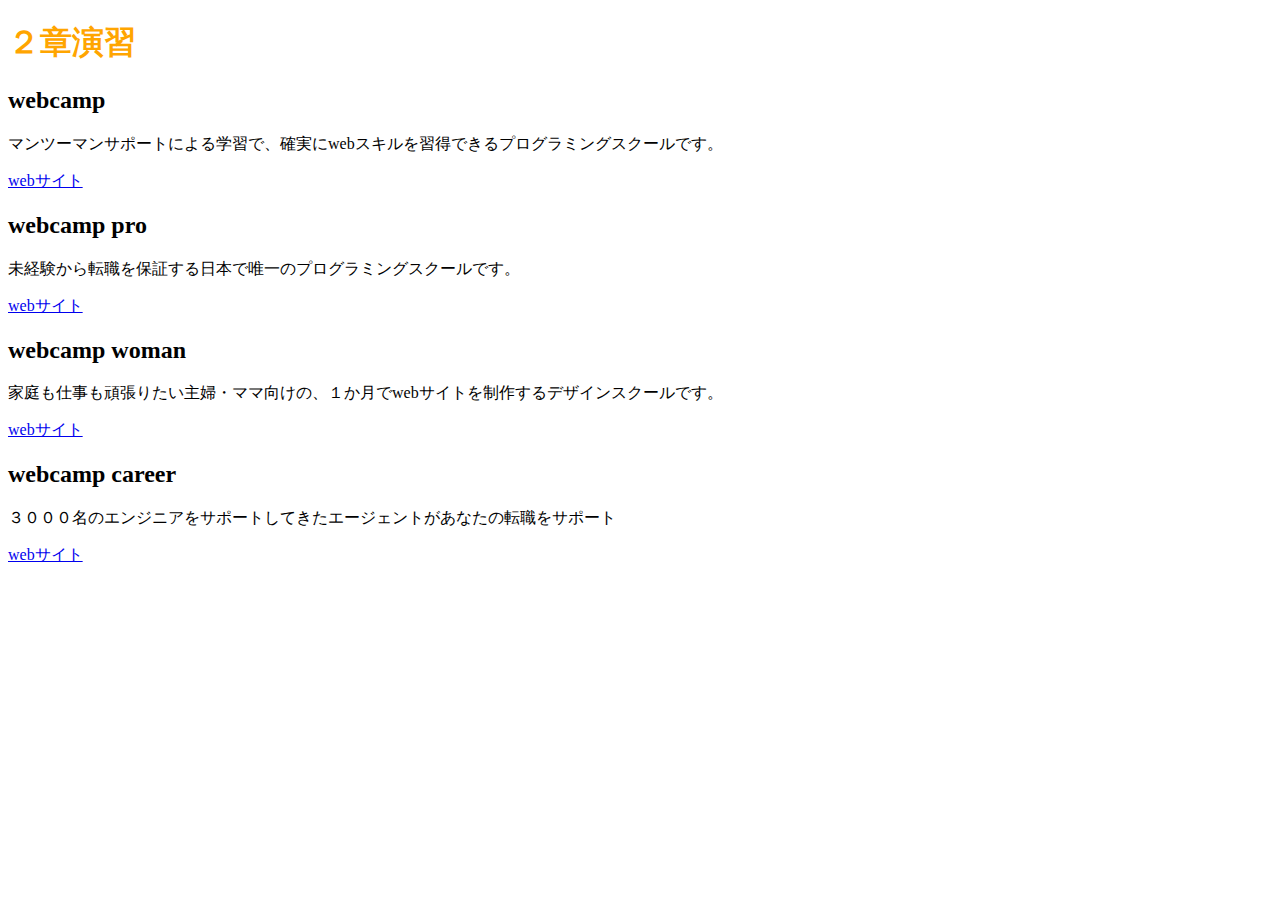
<file: ennsyuu2/index.html>
<!DOCTYPE html>
<html lang="ja">
    <head>
        <meta charset="UTF-8">
        <link rel="stylesheet" href="style.css">
        <title>Webcamp</title>
    </head>
    
    <body>
        <h1>２章演習</h1>
        <h2>webcamp</h2>
        <p>マンツーマンサポートによる学習で、確実にwebスキルを習得できるプログラミングスクールです。</p>
        <a href="index.html">webサイト</a>
        
      　<h2>webcamp pro</h2>
        <p>未経験から転職を保証する日本で唯一のプログラミングスクールです。</p>
        <a href="index.html">webサイト</a>
        
        <h2>webcamp woman</h2>
        <p>家庭も仕事も頑張りたい主婦・ママ向けの、１か月でwebサイトを制作するデザインスクールです。</p>
        <a href="index.html">webサイト</a>
        
        <h2>webcamp career</h2>
        <p>３０００名のエンジニアをサポートしてきたエージェントがあなたの転職をサポート</p>
        <a href="index.html">webサイト</a>
        
　　</body>
</html>
</file>
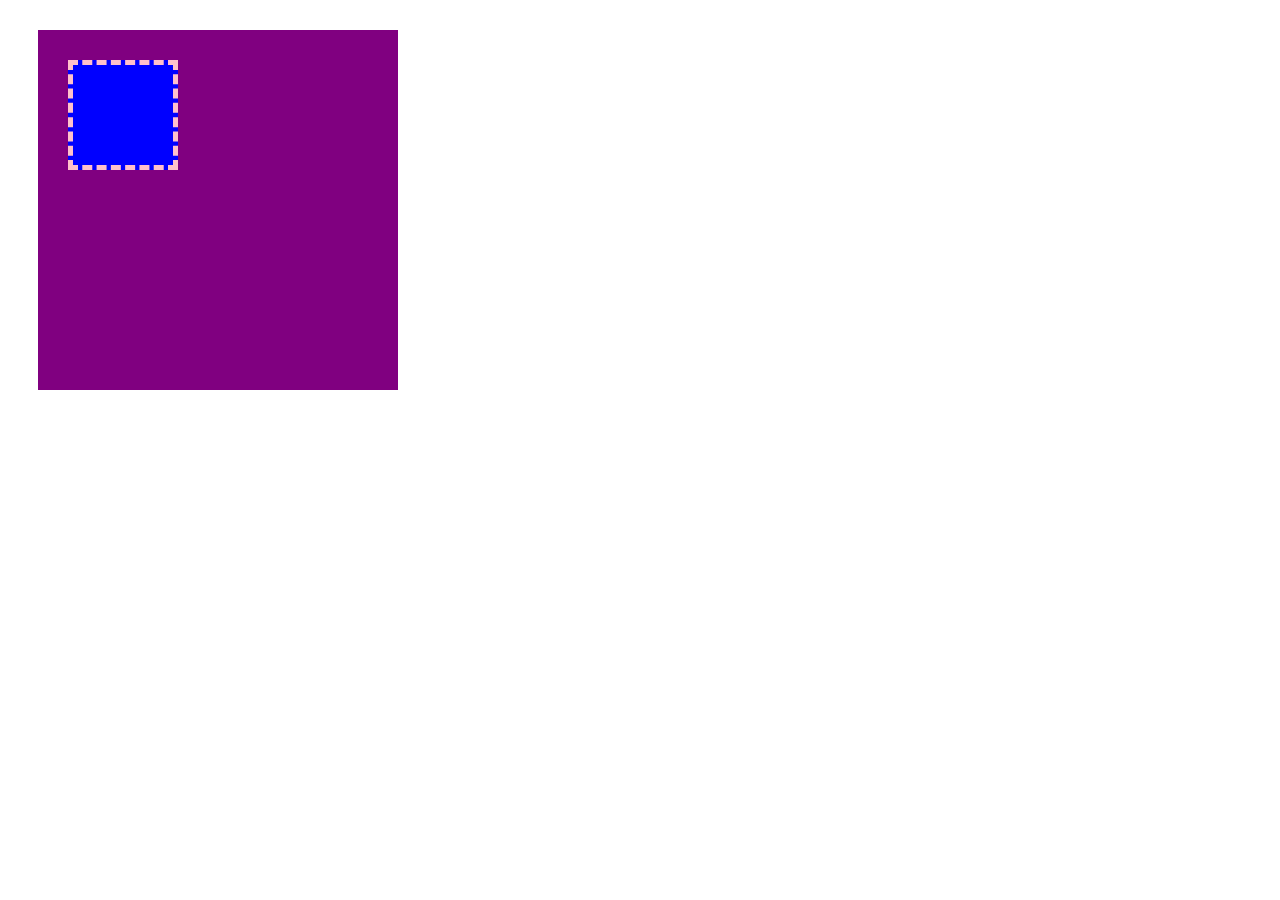
<file: ennsyuu3/index.html>
<!DOCTYPE html>
<html lang="ja">
    <head>
        <meta charset="UTF-8">
        <link rel="stylesheet" href="style.css">
        <title>３章演習</title>
    </head>
    
    <body>
        <div class="box1">
        <div class="box2"></div>
        </div>
    </body>
</html>
</file>
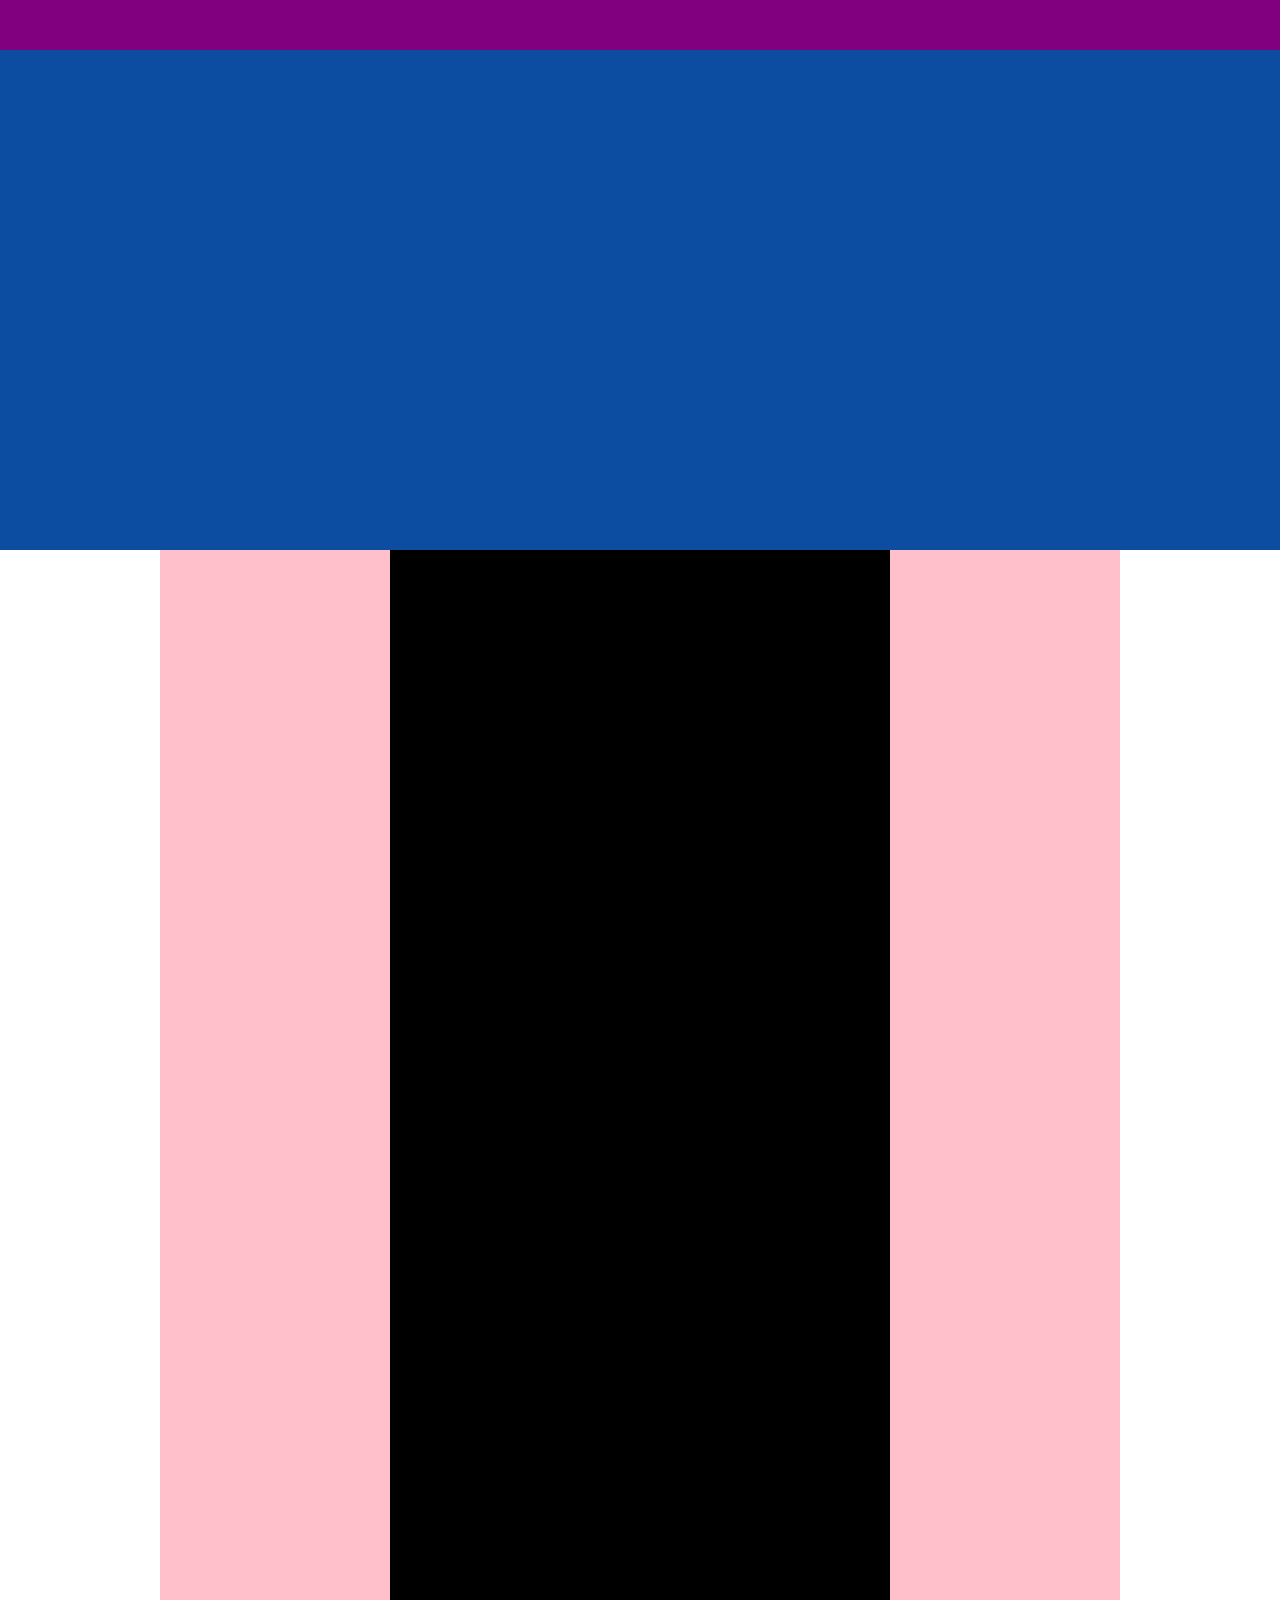
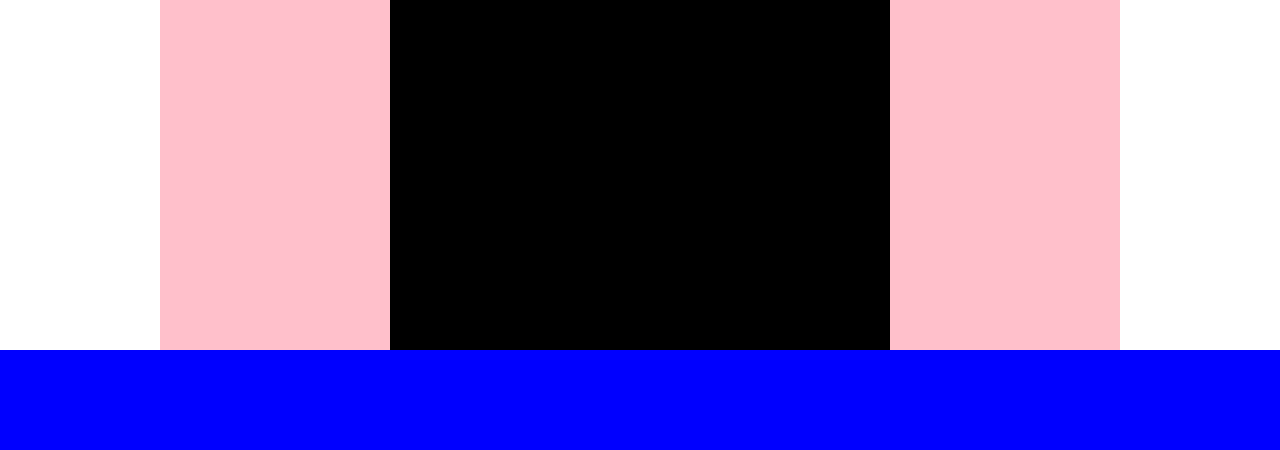
<file: ennsyuu4/index.html>
<!DOCTYPE html>
<html lang="ja">
    <head>
        <meta charset="UTF-8">
        <link rel="stylesheet" href="style.css">
        <title>４章演習</title>
    </head>
    <body>
        <header></header>
        <div class="main-visual"></div>
        <main>
            <div class="sidebar-right"></div>
            <div class="blog"></div>
            <div class="sidebar-left"></div>
        </main>
        <footer></footer>
    </body>
</html>
</file>
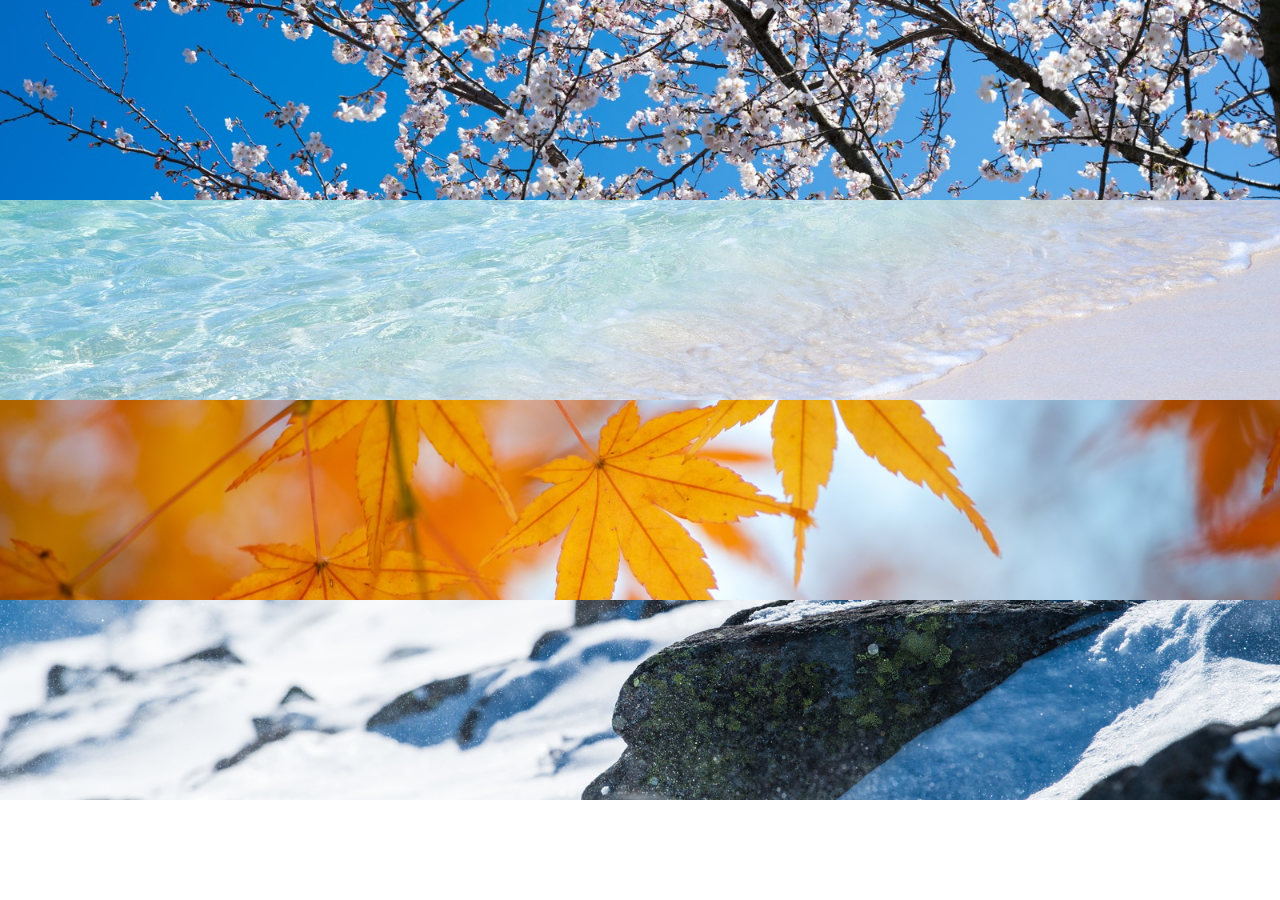
<file: ennsyuu6/index.html>
<!DOCTYPE html>
<html>
    <head>
        <meta charset="UTF-8">
        <link rel="stylesheet" href="style.css">
        <title>6章演習</title>
    </head>
    
    <body>
        <header class="header-image1">
        </header>
        <div class="main-visual-image2"></div>
        <main class="main-image3"></main>
        <footer class="footer-image4"></footer>
    </body>
</html>
</file>
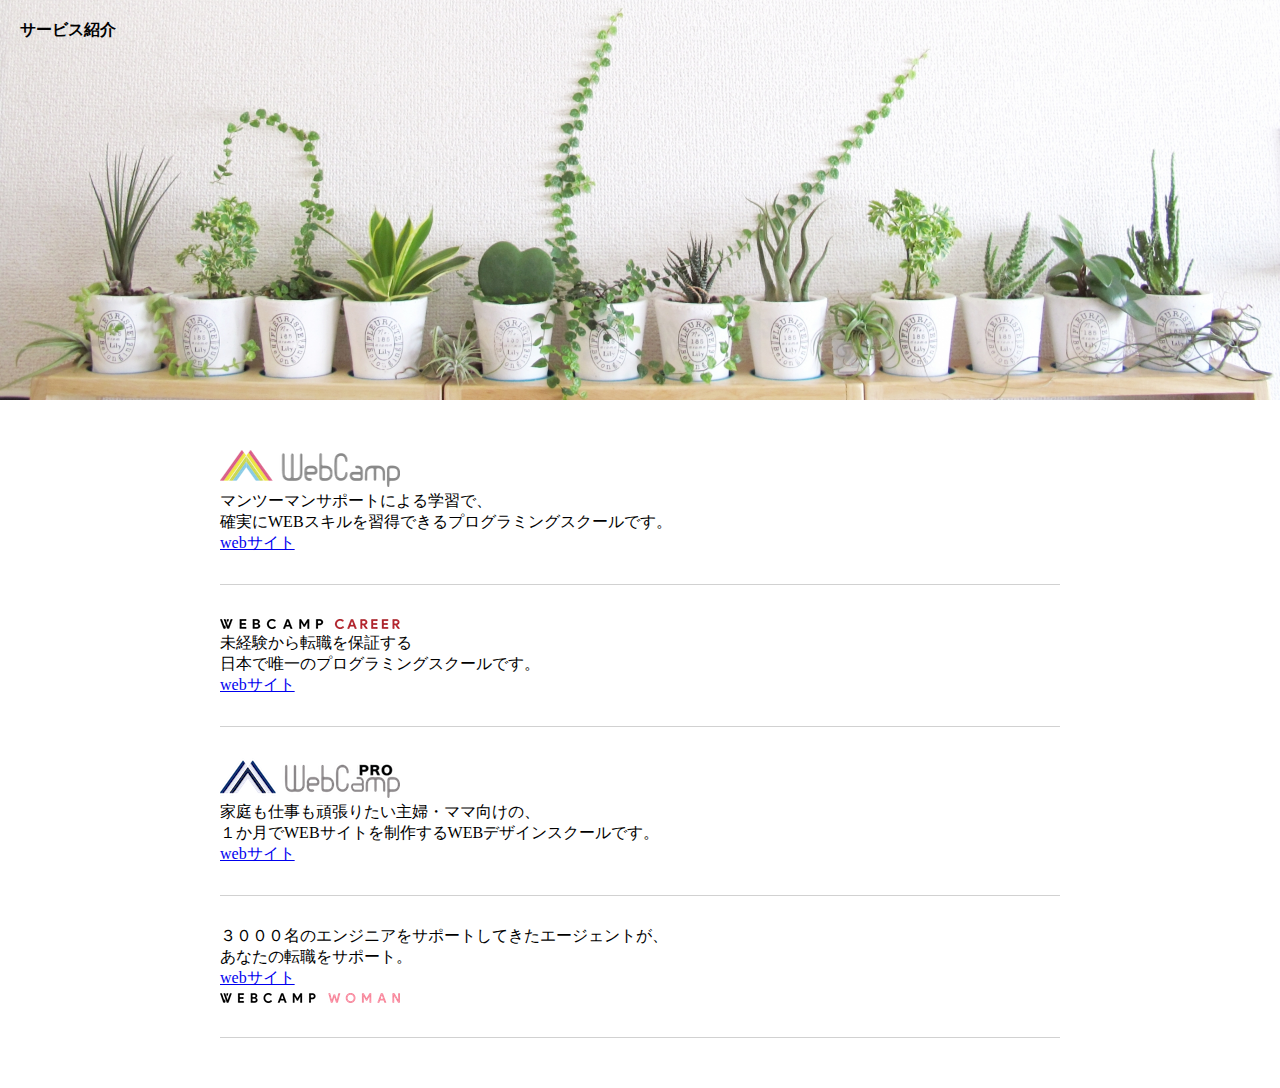
<file: ennsyuu7/index.html>
<!DOCTYPE html>
<html lang="ja">
<head>
  <meta charset="UTF-8">
  <link rel="stylesheet" href="style.css">
  <title>7章演習</title>
</head>
<body>
  <div class="main-visual">
    <div class="title"><strong>サービス紹介</strong></div>
  </div>
  <main>
    <div class="main-contents1"> <img class="contens-image" src="img/wc-logo.png">
      <p>マンツーマンサポートによる学習で、<br/>確実にWEBスキルを習得できるプログラミングスクールです。<br/> <a href="inndex.html">webサイト</a></p>
    </div>
    <div class="main-contents2"> <img class="contens-image" src="img/wcc-logo.png">
      <p>未経験から転職を保証する<br/>日本で唯一のプログラミングスクールです。<br/> <a href="inndex.html">webサイト</a></p>
    </div>
    <div class="main-contents3"> <img class="contens-image" src="img/wcp-logo.png">
      <p>家庭も仕事も頑張りたい主婦・ママ向けの、<br/>１か月でWEBサイトを制作するWEBデザインスクールです。<br/> <a href="inndex.html">webサイト</a></p>
    </div>
    <div class="main-contents4">
      <p>３０００名のエンジニアをサポートしてきたエージェントが、<br/>あなたの転職をサポート。<br/> <a href="inndex.html">webサイト</a></p> <img class="contens-image" src="img/wcw-logo.png"> </div>
  </main>
</body>
</html>
</file>
<file: ennsyuu2/style.css>
h1 {
 color: orange;
}
</file>
<file: ennsyuu3/style.css>
.box1{
    width: 300px;
    height: 300px;
    background-color: purple;
    margin: 30px;
    padding: 30px;
}

.box2{
    width: 100px;
    height: 100px;
    background-color: blue;
    border: 5px dashed pink;
}
</file>
<file: ennsyuu4/style.css>
* {
  margin: 0;
  padding: 0;
  box-sizing: border-box;
}

header{
    width: 100%;
    height: 50px;
    background-color: purple;
}

.main-visual{
    width: 100%;
    height: 500px;
    background-color: #0c4da2;
}

main{
    width: 960px;
    display: flex;
    justify-content: center;
    margin: 0 auto;
    
}

.sidebar-left{
    width: 230px;
    height: 1400px;
    background-color: pink;
}

.blog{
    width: 500px;
    height: 1400px;
    background-color: black;
}

.sidebar-right{
    width: 230px;
    height: 1400px;
    background-color: pink;
}


footer{
    width: 100%;
    height: 100px;
    background-color: blue;
}
</file>
<file: ennsyuu6/style.css>
* {
     margin: 0;
     padding: 0;
     box-sizing: border-box;
 }
 
 .header-image1{
     width: 100%;
     height: 200px;
     background-image: url(img/box1.jpg);
     background-size: cover;
     background-position: center;
 }
 
 .main-visual-image2{
     width: 100%;
     height: 200px;
     background-image: url(img/box2.jpg);
     background-size: cover;
     background-position: center;
     
 }
 
 .main-image3{
     width: 100%;
     height: 200px;
     background-image: url(img/box3.jpg);
     background-size: cover;
     background-position: center;
}
     
.footer-image4{ 
     width: 100%;
     height: 200px;
     background-image: url(img/box4.jpg);
     background-size: cover;
     background-position: center;
}
</file>
<file: ennsyuu7/style.css>
* {
    margin: 0;
    padding: 0;
    box-sizing: border-box;
}

.main-visual{
    width: 100%;
    height: 400px;
    background-image: url(img/mv.jpg);
    background-size: cover;
    background-position: bottom;
}

.title{
    padding: 20px 0 0 20px;
}

main{
    width: 840px;
    margin: 50px auto;
}

.main-contents1{
  margin-bottom: 30px;
  padding-bottom: 30px;
  border-bottom: 1px solid #d1d1d1;
  
}

.main-contents2{
  margin-bottom: 30px;
  padding-bottom: 30px;
  border-bottom: 1px solid #d1d1d1;
  
}

.main-contents3{
  margin-bottom: 30px;
  padding-bottom: 30px;
  border-bottom: 1px solid #d1d1d1;
  
}

.main-contents4{
  padding-bottom: 30px;
  border-bottom: 1px solid #d1d1d1;

}
</file>
